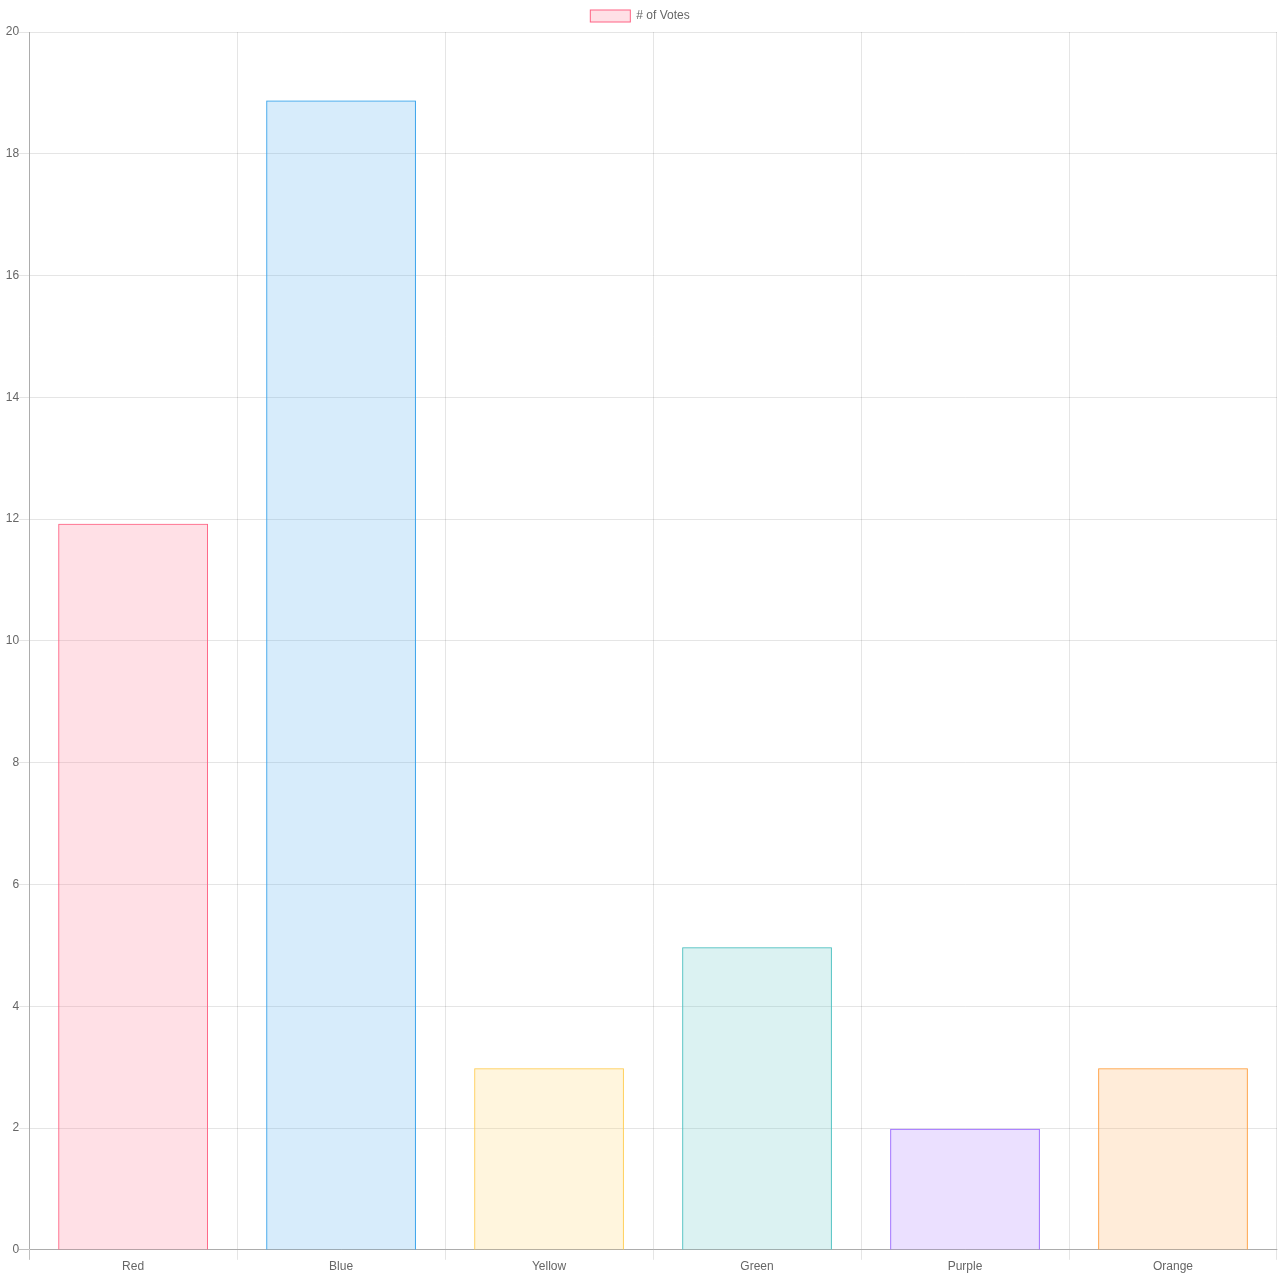
<file: challenge1/index.html>
<!DOCTYPE html>
<html> 
	<head>
		<meta charset="utf-8">
		<title>Elon Musk bull</title>
		<meta name="viewport" content="width=device-width, initial-scale=1.0">	
		<link rel="stylesheet" type="text/css" href="css/style.css" />
		<link rel="stylesheet" type="text/css" href="css/Chart.css">
		<script type="text/javascript" src="js/Chart.js"></script>
	</head>
	<body>
		<canvas id="myChart" width="400" height="400"></canvas>
	
	</body>
</html>

<script>
var ctx = document.getElementById('myChart');
var myChart = new Chart(ctx, {
    type: 'bar',
    data: {
        labels: ['Red', 'Blue', 'Yellow', 'Green', 'Purple', 'Orange'],
        datasets: [{
            label: '# of Votes',
            data: [12, 19, 3, 5, 2, 3],
            backgroundColor: [
                'rgba(255, 99, 132, 0.2)',
                'rgba(54, 162, 235, 0.2)',
                'rgba(255, 206, 86, 0.2)',
                'rgba(75, 192, 192, 0.2)',
                'rgba(153, 102, 255, 0.2)',
                'rgba(255, 159, 64, 0.2)'
            ],
            borderColor: [
                'rgba(255, 99, 132, 1)',
                'rgba(54, 162, 235, 1)',
                'rgba(255, 206, 86, 1)',
                'rgba(75, 192, 192, 1)',
                'rgba(153, 102, 255, 1)',
                'rgba(255, 159, 64, 1)'
            ],
            borderWidth: 1
        }]
    },
    options: {
        scales: {
            yAxes: [{
                ticks: {
                    beginAtZero: true
                }
            }]
        }
    }
});
</script>
</file>
<file: challenge1/css/style.css>
* {
  box-sizing: border-box; 
}
body {
  display: flex;
  flex-direction: column;
  margin: 0;
  display: flex;
  min-height: 100vh; /*grootte ter waarde van 1% van de viewport. hier dus 100%*/
}
main {
  display: flex;
  flex: 1;
}
main > article {
  flex: 1;
  order: 1;/*volgorde van de items*/
}
main > nav, 
main > aside {
  flex: 0 0 20vw;
}
main > nav {
  background: #D7E8D4;
  order: 3;
}
main > aside {
  background: beige;
  order: 2;
}

#flexContainer{
  display: flex;
  flex-direction: column;
  padding: 0;
}

header, footer, article, nav, aside {
  	padding: 1em;
}

header{
	background-color: grey;
	height: 5em;
	width: 100%;
}

#line {
	height: 500px;
	width: auto;
	position: relative;
}

.charts{
	margin-top: 1em;
}

#pie{
	height: 300px;
	width: 300px;
}

#bar{
	height: 400px;
	width: 350px
}

article#line.charts {
	width: 700px;
}

@media only screen and (min-width: 568px) {
	main{
		justify-content: center;
	}

	#flexContainer{
		justify-content: center;
		align-items: center;
	}

	#bar{
		width: 600px;
	}



}

@media only screen and (min-width: 1024px) {
	main{
		justify-content: center;
	}

	#pie{
		width: 400px;
		margin-bottom: 150px;
	}

	.pieWrapper{
		display: flex;
		flex-direction: row;
		margin-bottom: 20px;
	}


	#flexContainer{
		justify-content: center;
		align-items: center;

	}

	#bar{
		width: 760px;
	}

}
	
@media only screen and (min-width: 1200px) {
	    
}
</file>
<file: challenge1/css/Chart.css>
/*
 * DOM element rendering detection
 * https://davidwalsh.name/detect-node-insertion
 */
@keyframes chartjs-render-animation {
	from { opacity: 0.99; }
	to { opacity: 1; }
}

.chartjs-render-monitor {
	animation: chartjs-render-animation 0.001s;
}

/*
 * DOM element resizing detection
 * https://github.com/marcj/css-element-queries
 */
.chartjs-size-monitor,
.chartjs-size-monitor-expand,
.chartjs-size-monitor-shrink {
	position: absolute;
	direction: ltr;
	left: 0;
	top: 0;
	right: 0;
	bottom: 0;
	overflow: hidden;
	pointer-events: none;
	visibility: hidden;
	z-index: -1;
}

.chartjs-size-monitor-expand > div {
	position: absolute;
	width: 1000000px;
	height: 1000000px;
	left: 0;
	top: 0;
}

.chartjs-size-monitor-shrink > div {
	position: absolute;
	width: 200%;
	height: 200%;
	left: 0;
	top: 0;
}
</file>
